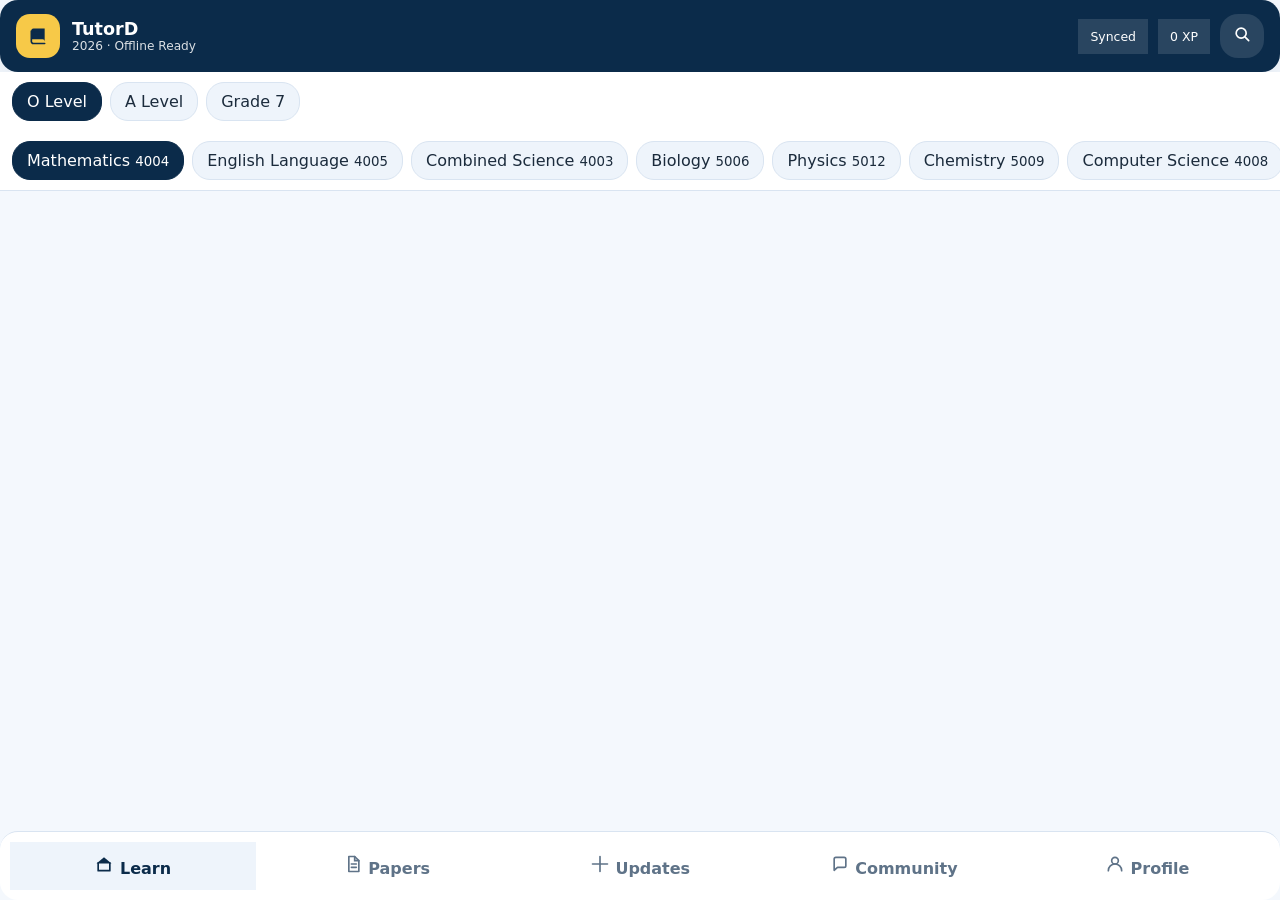
<file: index.html>
<!DOCTYPE html>
<html lang="en">
<head>
  <meta charset="UTF-8" />
  <meta name="viewport" content="width=device-width, initial-scale=1, viewport-fit=cover" />
  <meta name="theme-color" content="#0b2b4a" />
  <title>TutorD 2026 · Study Hub</title>
  <link rel="manifest" href="manifest.json" />
  <link rel="icon" href="icons/icon-192.svg" type="image/svg+xml" />
  <link rel="stylesheet" href="styles.css" />
</head>
<body>
  <header class="app-header">
    <div class="brand">
      <div class="brand-icon" aria-hidden="true">
        <svg viewBox="0 0 24 24"><path d="M4 5.5A2.5 2.5 0 0 1 6.5 3H20v15.5A2.5 2.5 0 0 0 17.5 16H4z"></path><path d="M4 6v12.5A2.5 2.5 0 0 0 6.5 21H20" fill="none" stroke="currentColor" stroke-width="2" stroke-linecap="round"></path><path d="M8 7.5h7M8 11h8" fill="none" stroke="currentColor" stroke-width="2" stroke-linecap="round"></path></svg>
      </div>
      <div>
        <div class="brand-title">TutorD</div>
        <div class="brand-subtitle">2026 · Offline Ready</div>
      </div>
    </div>
    <div class="header-actions">
      <span id="syncBadge" class="pill">Synced</span>
      <span id="xpBadge" class="pill accent">0 XP</span>
      <button class="icon-btn" id="searchBtn" title="Search">
        <svg viewBox="0 0 24 24"><circle cx="11" cy="11" r="6" fill="none" stroke="currentColor" stroke-width="2"></circle><path d="M20 20l-4.35-4.35" fill="none" stroke="currentColor" stroke-width="2" stroke-linecap="round"></path></svg>
      </button>
    </div>
  </header>

  <section class="top-strips">
    <div class="level-strip" id="levelStrip"></div>
    <div class="subject-strip" id="subjectStrip"></div>
  </section>

  <main class="main-content">
    <section class="tab-pane active" id="learnTab"></section>
    <section class="tab-pane" id="papersTab"></section>
    <section class="tab-pane" id="updatesTab"></section>
    <section class="tab-pane" id="communityTab"></section>
    <section class="tab-pane" id="profileTab"></section>
  </main>

  <nav class="bottom-nav">
    <button class="nav-item active" data-tab="learnTab">
      <svg viewBox="0 0 24 24"><path d="M3 11.5 12 4l9 7.5"></path><path d="M5 10.5V20h14v-9.5" fill="none" stroke="currentColor" stroke-width="2" stroke-linecap="round" stroke-linejoin="round"></path></svg>
      <span>Learn</span>
    </button>
    <button class="nav-item" data-tab="papersTab">
      <svg viewBox="0 0 24 24"><path d="M7 3h7l5 5v13H7z" fill="none" stroke="currentColor" stroke-width="2" stroke-linejoin="round"></path><path d="M14 3v5h5M10 12h6M10 16h6" fill="none" stroke="currentColor" stroke-width="2" stroke-linecap="round"></path></svg>
      <span>Papers</span>
    </button>
    <button class="nav-item" data-tab="updatesTab">
      <svg viewBox="0 0 24 24"><path d="M12 3v18M3 12h18" fill="none" stroke="currentColor" stroke-width="2" stroke-linecap="round"></path></svg>
      <span>Updates</span>
    </button>
    <button class="nav-item" data-tab="communityTab">
      <svg viewBox="0 0 24 24"><path d="M5 17.5V6a2 2 0 0 1 2-2h10a2 2 0 0 1 2 2v8a2 2 0 0 1-2 2H9l-4 3.5z" fill="none" stroke="currentColor" stroke-width="2" stroke-linejoin="round"></path></svg>
      <span>Community</span>
    </button>
    <button class="nav-item" data-tab="profileTab">
      <svg viewBox="0 0 24 24"><circle cx="12" cy="8" r="4" fill="none" stroke="currentColor" stroke-width="2"></circle><path d="M4 20a8 8 0 0 1 16 0" fill="none" stroke="currentColor" stroke-width="2" stroke-linecap="round"></path></svg>
      <span>Profile</span>
    </button>
  </nav>

  

  <div id="toastHost" class="toast-host"></div>
  <script src="app.js"></script>
</body>
</html>
</file>
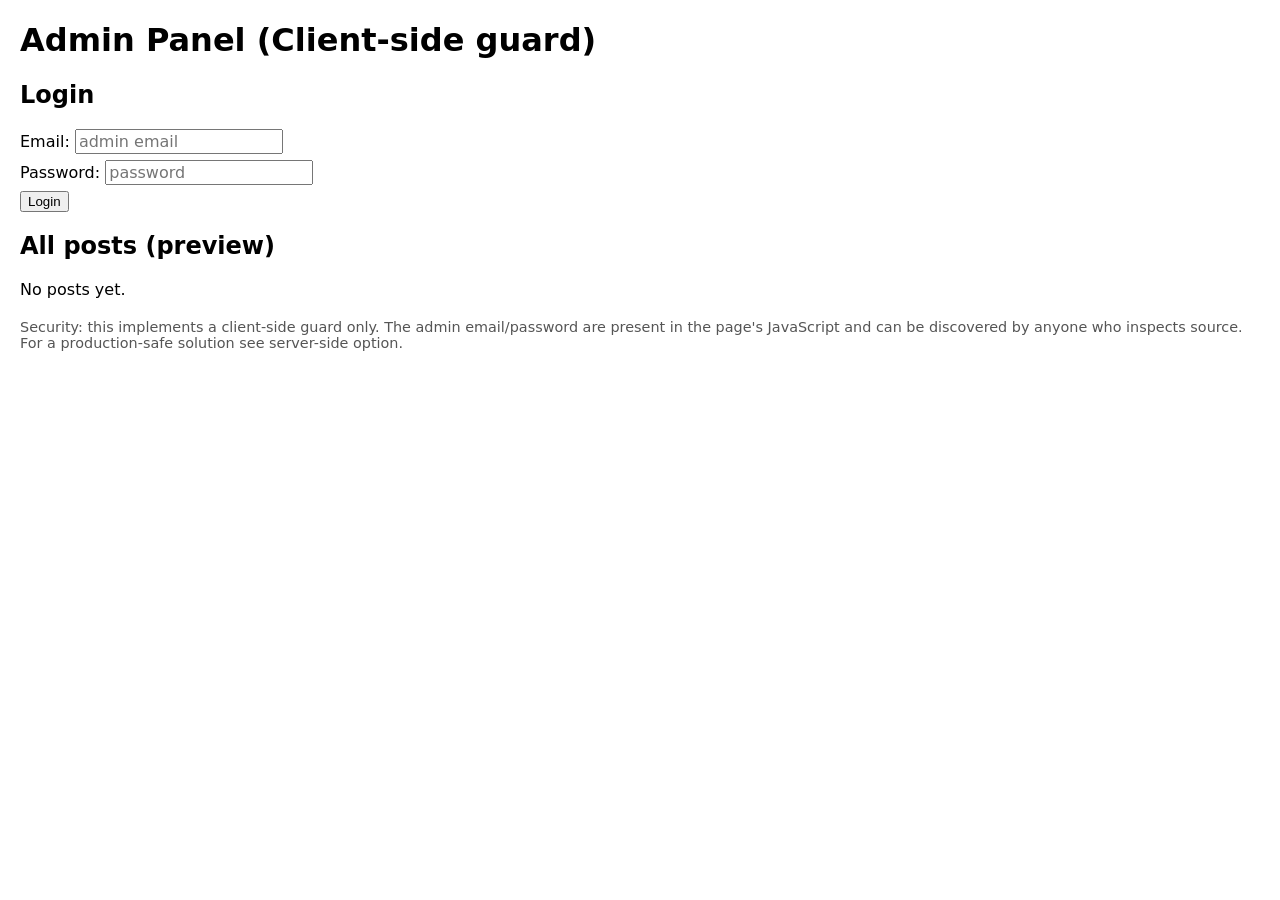
<file: public/admin.html>
<!doctype html>
<html lang="en">
<head>
  <meta charset="utf-8" />
  <meta name="viewport" content="width=device-width,initial-scale=1" />
  <title>Admin — Tutord Study App (Client-side)</title>
  <style>
    body{font-family:system-ui,Segoe UI,Roboto,Arial;margin:20px}
    label{display:block;margin:6px 0}
    input,textarea,select{font:inherit}
    #panel{margin-top:12px}
    #postsContainer div{background:#f9f9f9}
  </style>
</head>
<body>
  <h1>Admin Panel (Client-side guard)</h1>

  <div id="login">
    <h2>Login</h2>
    <label>Email: <input id="email" type="email" placeholder="admin email" /></label>
    <label>Password: <input id="password" type="password" placeholder="password" /></label>
    <button id="loginBtn">Login</button>
    <div id="loginMsg" aria-live="polite" style="color:red;margin-top:8px"></div>
  </div>

  <div id="panel" style="display:none">
    <h2>Create a post</h2>
    <label>Type:
      <select id="postType">
        <option value="update">Update</option>
        <option value="notes">Notes</option>
        <option value="past_paper">Past Paper</option>
      </select>
    </label>

    <label>Subject Number (optional): <input id="subjectNumber" type="number" min="1" max="40" /></label>
    <label>Title: <input id="title" type="text" /></label>
    <label>Content:<br /><textarea id="content" rows="6" cols="60"></textarea></label>

    <button id="postBtn">Post</button>
    <button id="logoutBtn">Logout</button>
    <div id="postMsg" aria-live="polite" style="color:green;margin-top:8px"></div>
  </div>

  <h2>All posts (preview)</h2>
  <div id="postsContainer"></div>

  <p style="margin-top:20px;font-size:0.9em;color:#555">Security: this implements a client-side guard only. The admin email/password are present in the page's JavaScript and can be discovered by anyone who inspects source. For a production-safe solution see server-side option.</p>

  <script src="admin.js"></script>
  <script src="posts.js"></script>
</body>
</html>
</file>
<file: styles.css>
:root {
  --bg: #f4f8fd;
  --surface: #ffffff;
  --surface-2: #eef4fb;
  --text: #1b2b3c;
  --muted: #5f7388;
  --border: #d9e4f1;
  --primary: #0b2b4a;
  --primary-2: #173f67;
  --accent: #f7c948;
  --success: #1fb989;
  --danger: #e05252;
  --shadow: 0 10px 30px rgba(11,43,74,.08);
  --radius: 22px;
}
* { box-sizing: border-box; }
body {
  margin: 0;
  font-family: Inter, system-ui, Arial, sans-serif;
  background: var(--bg);
  color: var(--text);
  height: 100vh;
  display: flex;
  flex-direction: column;
}
button, input, textarea, select { font: inherit; }
button { cursor: pointer; }
svg { width: 20px; height: 20px; fill: currentColor; }
.app-header, .bottom-nav, .card, .chip, .level-chip, .subject-chip, .btn, .icon-btn, .post-item, .topic, .paper-item { border-radius: 18px; }
.app-header {
  display: flex; align-items: center; justify-content: space-between;
  padding: 14px 16px; background: var(--primary); color: white; box-shadow: var(--shadow);
}
.brand { display: flex; gap: 12px; align-items: center; }
.brand-icon { width: 44px; height: 44px; display:flex; align-items:center; justify-content:center; background: var(--accent); color: var(--primary); border-radius: 14px; }
.brand-title { font-weight: 800; font-size: 1.1rem; }
.brand-subtitle { font-size: .76rem; opacity: .85; }
.header-actions { display:flex; align-items:center; gap:10px; }
.icon-btn, .pill { border: none; background: rgba(255,255,255,.12); color: white; padding: 10px 12px; }
.pill { font-size: .78rem; }
.top-strips { background: var(--surface); border-bottom: 1px solid var(--border); }
.level-strip, .subject-strip { display: flex; gap: 8px; overflow: auto; padding: 10px 12px; }
.level-chip, .subject-chip {
  border: 1px solid var(--border); background: var(--surface-2); color: var(--text); padding: 9px 14px; white-space: nowrap;
}
.level-chip.active, .subject-chip.active { background: var(--primary); color: white; border-color: var(--primary); }
.main-content { flex: 1; overflow: auto; padding: 14px; }
.tab-pane { display:none; }
.tab-pane.active { display:block; }
.card {
  background: var(--surface); border:1px solid var(--border); box-shadow: var(--shadow); padding: 16px; margin-bottom: 14px;
}
.card h2, .card h3, .card h4, .section-title { margin: 0 0 12px; }
.meta { color: var(--muted); font-size: .85rem; }
.topic, .paper-item, .post-item {
  padding: 14px; border: 1px solid var(--border); background: var(--surface); margin-bottom: 10px;
}
.topic-head, .row-between { display:flex; justify-content:space-between; gap:10px; align-items:center; }
.topic-actions, .inline-actions { display:flex; gap:8px; flex-wrap:wrap; }
.btn {
  border: 1px solid var(--border); background: var(--surface-2); color: var(--text); padding: 10px 14px;
}
.btn-primary { background: var(--primary); color:white; border-color: var(--primary); }
.btn-accent { background: var(--accent); color: var(--primary); border-color: var(--accent); font-weight: 700; }
.btn-outline { background: transparent; }
.input, textarea, select {
  width: 100%; padding: 12px 14px; border-radius: 16px; border: 1px solid var(--border); background: white; margin-bottom: 10px;
}
textarea { min-height: 92px; resize: vertical; }
.notes-body, .hidden-panel { display:none; margin-top: 12px; padding: 14px; background: var(--surface-2); border-radius: 16px; }
.notes-body.show, .hidden-panel.show { display:block; }
.bottom-nav {
  display:flex; gap:8px; justify-content:space-between; padding: 10px; background: var(--surface); border-top:1px solid var(--border);
}
.nav-item { flex:1; border:none; background:transparent; padding: 12px 8px; color: var(--muted); font-weight: 700; }
.nav-item.active { background: var(--surface-2); color: var(--primary); }
.badge-grid { display:grid; grid-template-columns: repeat(auto-fit, minmax(110px,1fr)); gap:10px; }
.badge { padding: 12px; border:1px solid var(--border); background: var(--surface-2); border-radius: 16px; }
.search-overlay {
  position: fixed; inset: 0; background: rgba(10,20,30,.5); display:flex; align-items:flex-start; justify-content:center; padding: 72px 16px 16px;
}
.search-card { width: min(720px, 100%); background: white; padding: 16px; border-radius: 24px; }
.search-results { max-height: 50vh; overflow:auto; margin: 10px 0; }
.toast-host { position: fixed; bottom: 88px; left: 50%; transform: translateX(-50%); width: min(92vw,420px); z-index: 100; }
.toast { background: var(--primary); color:white; padding: 12px 16px; border-radius: 999px; margin-top: 8px; text-align:center; box-shadow: var(--shadow); }
.tag { display:inline-flex; background: var(--surface-2); color: var(--primary); padding: 5px 10px; border-radius: 999px; font-size: .76rem; font-weight: 700; }
.empty { color: var(--muted); padding: 16px 4px; }
@media (max-width: 640px) {
  .topic-head, .row-between { flex-direction: column; align-items: stretch; }
  .app-header { padding: 12px; }
}
</file>
